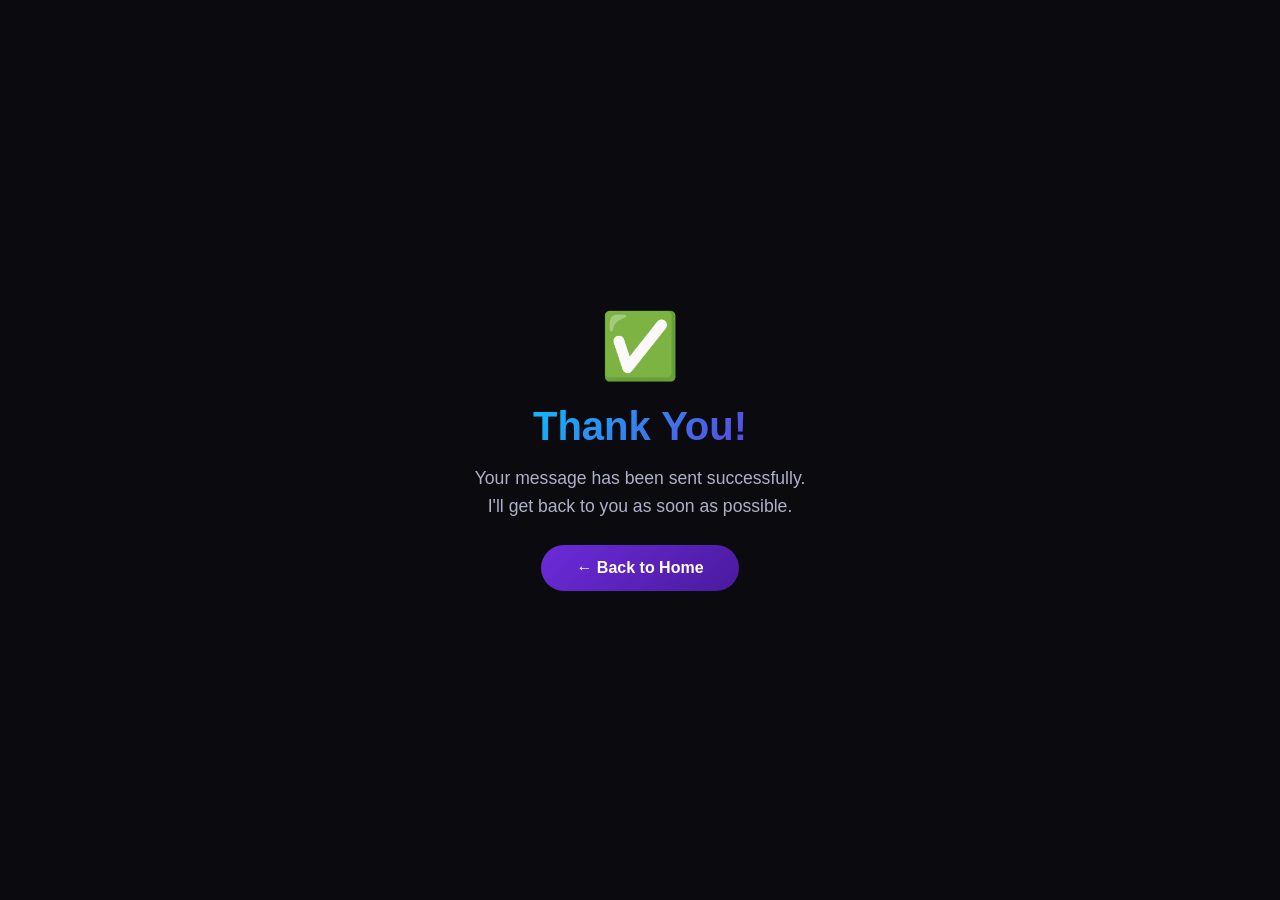
<file: thank-you.html>
<!DOCTYPE html>
<html lang="en">
<head>
    <meta charset="UTF-8">
    <meta name="viewport" content="width=device-width, initial-scale=1.0">
    <title>Thank You | Mohammed Aminu Shehe</title>
    <meta name="robots" content="noindex, nofollow">
    <style>
        * {
            margin: 0;
            padding: 0;
            box-sizing: border-box;
        }
        body {
            min-height: 100vh;
            display: flex;
            align-items: center;
            justify-content: center;
            background: #0a0a0f;
            color: white;
            font-family: 'Inter', sans-serif;
            text-align: center;
            padding: 20px;
        }
        .container {
            max-width: 500px;
            padding: 40px;
        }
        .checkmark {
            font-size: 4rem;
            display: block;
            margin-bottom: 20px;
        }
        h1 {
            font-size: 2.5rem;
            margin-bottom: 15px;
            background: linear-gradient(135deg, #00d4ff, #6c2bd9);
            -webkit-background-clip: text;
            -webkit-text-fill-color: transparent;
        }
        p {
            color: #b0b0c8;
            font-size: 1.1rem;
            margin-bottom: 25px;
            line-height: 1.6;
        }
        .btn {
            display: inline-block;
            padding: 14px 35px;
            background: linear-gradient(135deg, #6c2bd9, #4a1a9e);
            color: white;
            border: none;
            border-radius: 50px;
            text-decoration: none;
            font-weight: 600;
            transition: all 0.3s;
        }
        .btn:hover {
            transform: translateY(-3px);
            box-shadow: 0 10px 30px rgba(108, 43, 217, 0.4);
        }
    </style>
</head>
<body>
    <div class="container">
        <span class="checkmark">✅</span>
        <h1>Thank You!</h1>
        <p>Your message has been sent successfully.<br>I'll get back to you as soon as possible.</p>
        <a href="index.html" class="btn">← Back to Home</a>
    </div>
</body>
</html>
</file>
